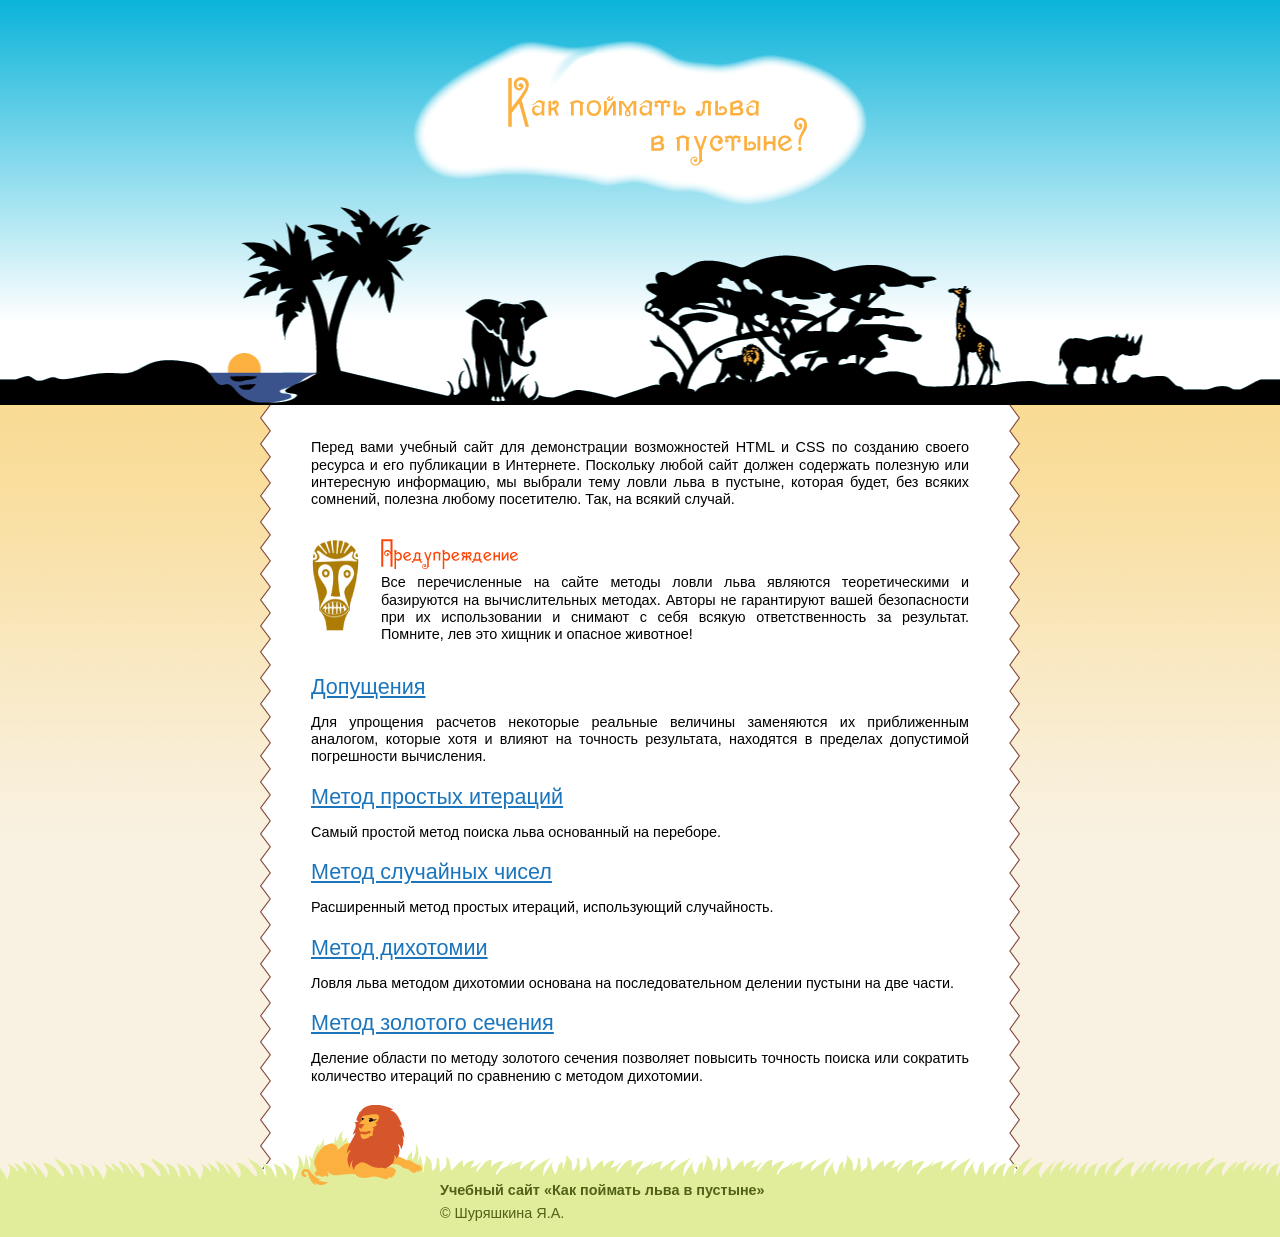
<file: index.html>
<!DOCTYPE html>
<html>
<head>
  <meta charset="utf-8">
  <title>Как поймать льва в пустыне?</title>
  <link rel="stylesheet" href="style.css">
  </head>
<body>
  <header>
    <div class="header-bg">
      <img src="images/header-title.png" alt="Как поймать льва в пустыне" width="456" height="166">
    </div>
  </header>
  <div class="content-gradient">
    <div class="content-bg">
      <div class="content-white">
        <p>Перед вами учебный сайт для демонстрации возможностей HTML и CSS по
        созданию своего ресурса и его публикации в Интернете. Поскольку
        любой сайт должен содержать полезную или интересную информацию,
        мы выбрали тему ловли льва в пустыне, которая будет, без всяких
        сомнений, полезна любому посетителю. Так, на всякий случай.</p>
        
        <section class="warning">
          <header><h1><img src="images/warning-title.png" alt="Предупреждение" width="137" height="30"></h1></header>
          <p>Все перечисленные на сайте методы ловли льва являются
          теоретическими и базируются на вычислительных методах. Авторы не
          гарантируют вашей безопасности при их использовании и снимают с
          себя всякую ответственность за результат. Помните, лев это хищник
          и опасное животное!</p>
        </section>

        <section>
          <header><h1><a href="assumption.html">Допущения</a></h1></header>
          <p>Для упрощения расчетов некоторые реальные величины заменяются их
          приближенным аналогом, которые хотя и влияют на точность результата,
          находятся в пределах допустимой погрешности вычисления.</p>
        </section>
        
        <section>
          <header><h1><a href="simple-iteration.html">Метод простых итераций</a></h1></header>
          <p>Самый простой метод поиска льва основанный на переборе.</p>
        </section>
        
        <section>
          <header><h1><a href="random-number.html">Метод случайных чисел</a></h1></header>
          <p>Расширенный метод простых итераций, использующий случайность.</p>
        </section>
        
        <section>
          <header><h1><a href="dixotomia.html">Метод дихотомии</a></h1></header>
          <p>Ловля льва методом дихотомии основана на последовательном делении пустыни на две части.</p>
        </section>
        
        <section>
          <header><h1><a href="golden-section.html">Метод золотого сечения</a></h1></header>
          <p>Деление области по методу золотого сечения позволяет повысить точность поиска или сократить количество итераций по сравнению с методом дихотомии.</p>
        </section>
      </div>
    </div>
  </div>
  
  <footer>
    <div class="lion"><img src="images/lion.png" alt="" width="130" height="80"></div>
    <div class="footer-bg">
      <div class="copyright">
        <p><strong>Учебный сайт «Как поймать льва в пустыне»</strong></p>
        <p>&copy; Шуряшкина Я.А.</p>
      </div>
    </div>
  </footer>
</body>
</html>
</file>
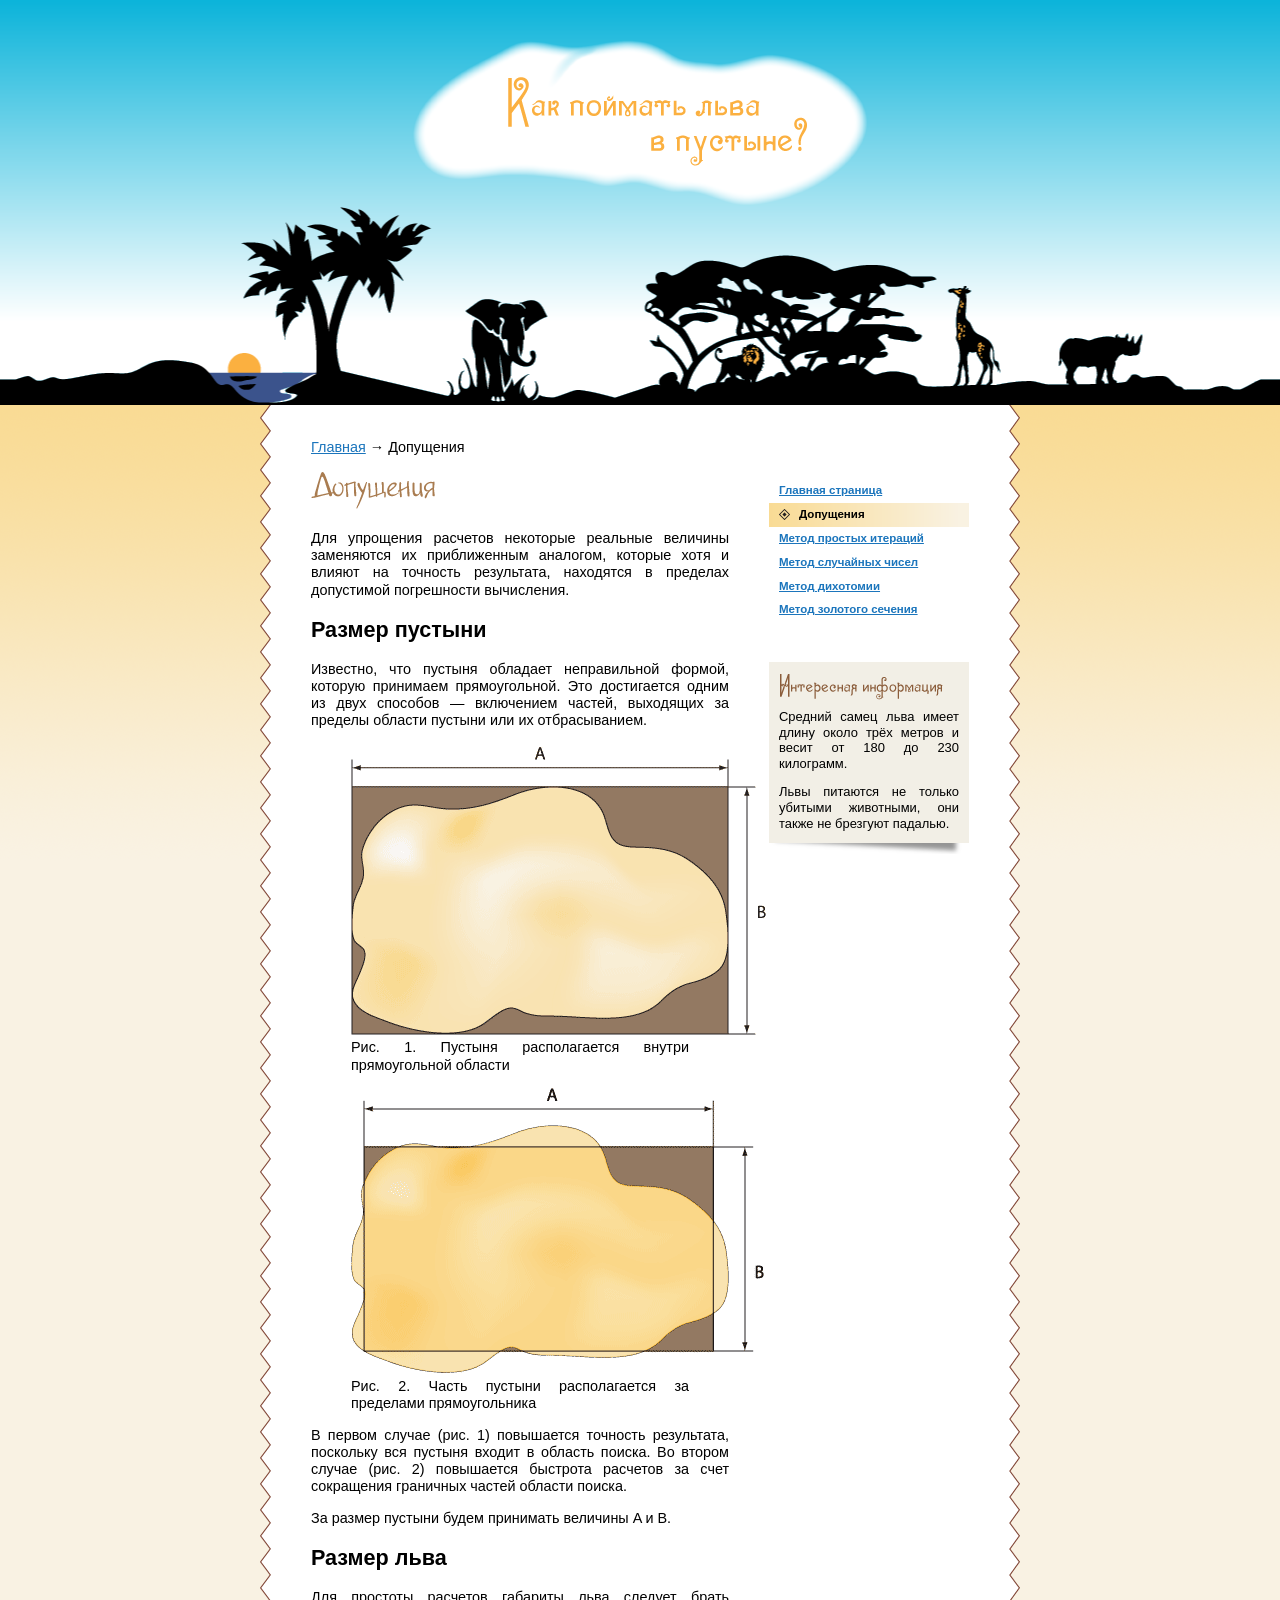
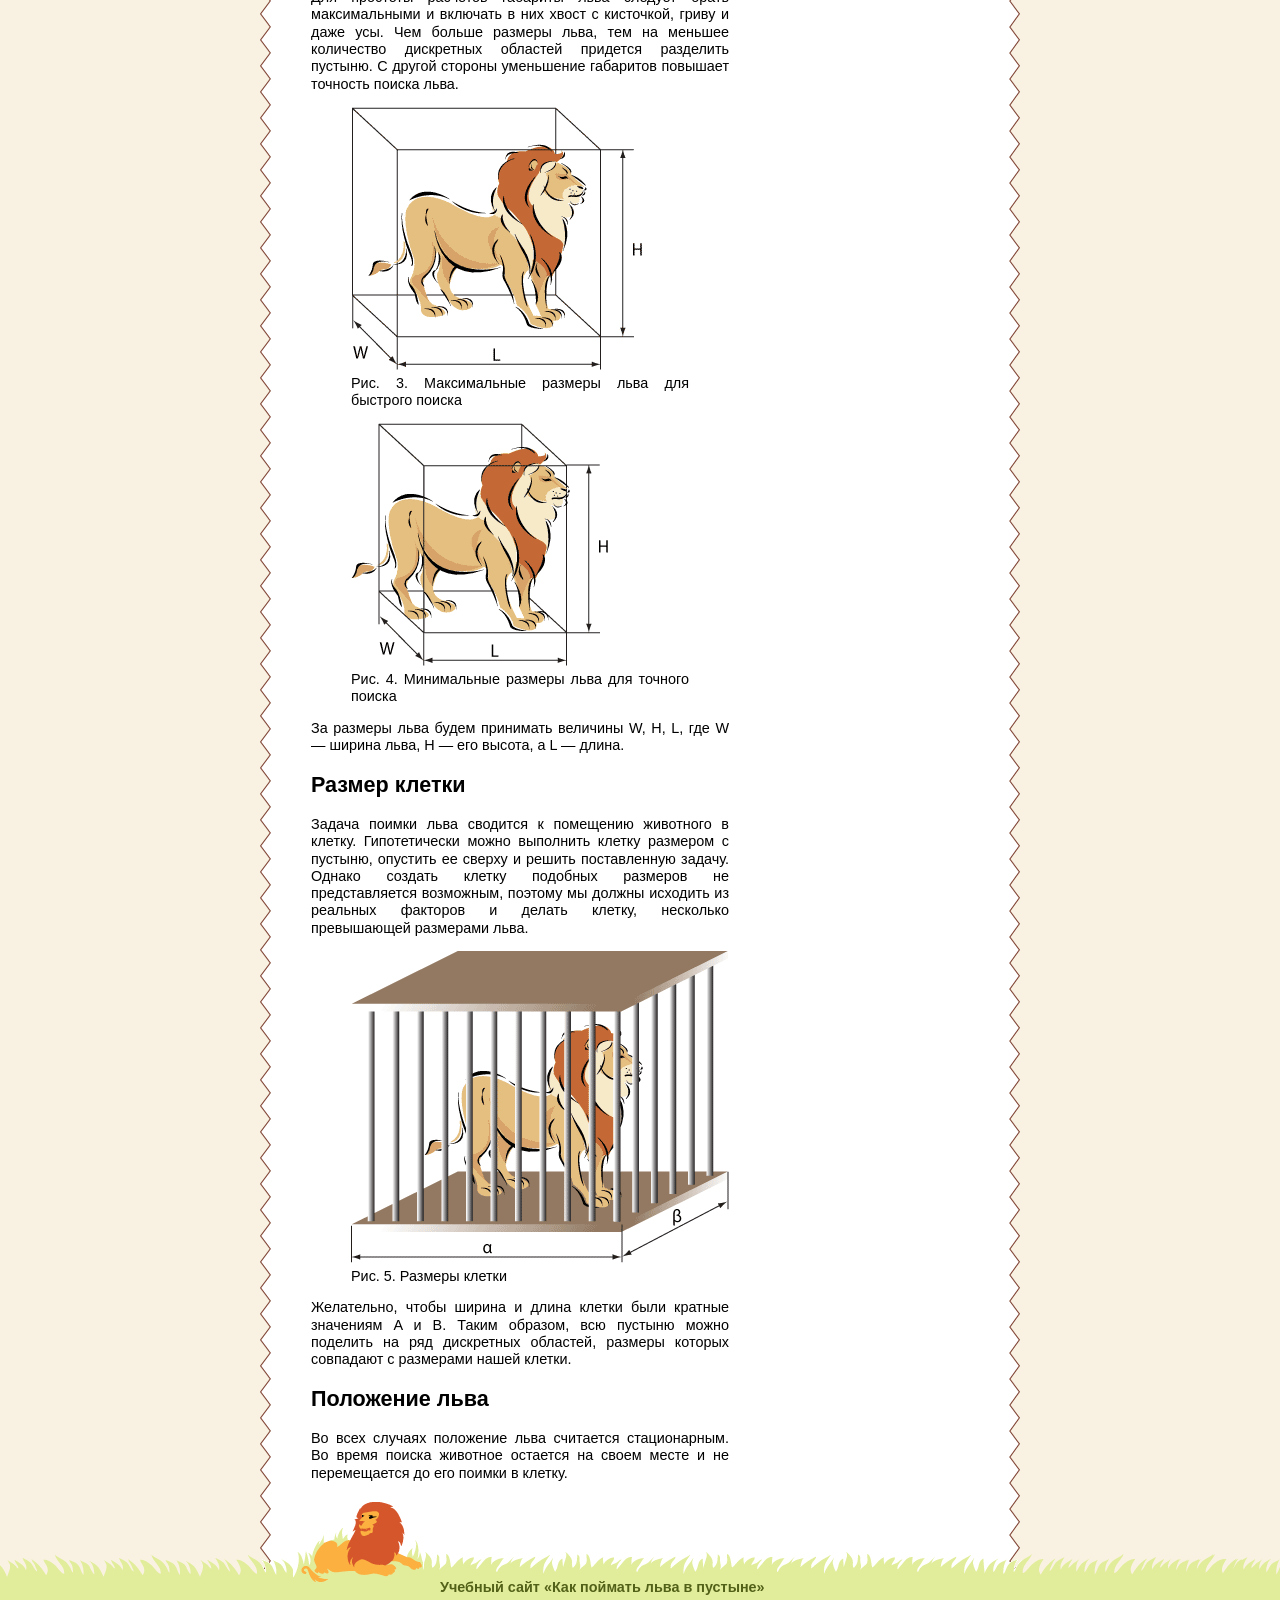
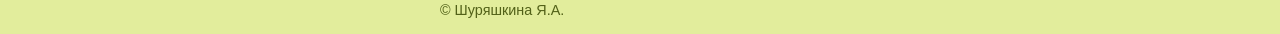
<file: assumption.html>
<!DOCTYPE html>
<html lang="ru">
<head>
  <meta charset="utf-8">
  <meta name="viewport" content="width=device-width, initial-scale=1">
  <title>Допущения — Как поймать льва в пустыне?</title>
  <link rel="stylesheet" href="style.css">
  <!--[if lt IE 9]>
    <script>
      var e = ("article,aside,figcaption,figure,footer,header,hgroup,nav,section,time").split(',');
      for (var i = 0; i < e.length; i++) { document.createElement(e[i]); }
    </script>
  <![endif]-->
</head>
<body>

  <header class="site-header">
    <div class="header-bg">
      <a href="index.html"><img src="images/header-title.png" alt="Как поймать льва в пустыне" width="456" height="166"></a>
    </div>
  </header>

  <div class="content-gradient">
    <div class="content-bg">
      <div class="content-white">
        <div class="page-layout">

          <aside class="sidebar">
            <nav>
              <ul class="menu">
                <li><a href="index.html">Главная страница</a></li>
                <li class="current"><span>Допущения</span></li>
                <li><a href="simple-iteration.html">Метод простых итераций</a></li>
                <li><a href="random-number.html">Метод случайных чисел</a></li>
                <li><a href="dixotomia.html">Метод дихотомии</a></li>
                <li><a href="golden-section.html">Метод золотого сечения</a></li>
              </ul>
            </nav>

            <div class="interest">
              <h3><img src="images/interest-title.png" alt="Интересная информация" width="164" height="30"></h3>
              <p>Средний самец льва имеет длину около трёх метров и весит от 180 до 230 килограмм.</p>
              <p>Львы питаются не только убитыми животными, они также не брезгуют падалью.</p>
            </div>
          </aside>

          <article class="main-article">

            <p class="breadcrumb"><a href="index.html">Главная</a> → Допущения</p>

            <img src="images/assumption-title.png" alt="Допущения" class="page-title-img">

            <p>Для упрощения расчетов некоторые реальные величины заменяются их приближенным аналогом, которые хотя и влияют на точность результата, находятся в пределах допустимой погрешности вычисления.</p>

            <h2>Размер пустыни</h2>

            <p>Известно, что пустыня обладает неправильной формой, которую принимаем прямоугольной. Это достигается одним из двух способов — включением частей, выходящих за пределы области пустыни или их отбрасыванием.</p>

            <figure>
              <img src="images/fig1-1.png" alt="Пустыня располагается внутри прямоугольной области">
              <figcaption>Рис. 1. Пустыня располагается внутри прямоугольной области</figcaption>
            </figure>

            <figure>
              <img src="images/fig1-2.png" alt="Часть пустыни располагается за пределами прямоугольника">
              <figcaption>Рис. 2. Часть пустыни располагается за пределами прямоугольника</figcaption>
            </figure>

            <p>В первом случае (рис. 1) повышается точность результата, поскольку вся пустыня входит в область поиска. Во втором случае (рис. 2) повышается быстрота расчетов за счет сокращения граничных частей области поиска.</p>

            <p>За размер пустыни будем принимать величины A и B.</p>

            <h2>Размер льва</h2>

            <p>Для простоты расчетов габариты льва следует брать максимальными и включать в них хвост с кисточкой, гриву и даже усы. Чем больше размеры льва, тем на меньшее количество дискретных областей придется разделить пустыню. С другой стороны уменьшение габаритов повышает точность поиска льва.</p>

            <figure>
              <img src="images/fig1-3.png" alt="Максимальные размеры льва для быстрого поиска">
              <figcaption>Рис. 3. Максимальные размеры льва для быстрого поиска</figcaption>
            </figure>

            <figure>
              <img src="images/fig1-4.png" alt="Минимальные размеры льва для точного поиска">
              <figcaption>Рис. 4. Минимальные размеры льва для точного поиска</figcaption>
            </figure>

            <p>За размеры льва будем принимать величины W, H, L, где W — ширина льва, H — его высота, а L — длина.</p>

            <h2>Размер клетки</h2>

            <p>Задача поимки льва сводится к помещению животного в клетку. Гипотетически можно выполнить клетку размером с пустыню, опустить ее сверху и решить поставленную задачу. Однако создать клетку подобных размеров не представляется возможным, поэтому мы должны исходить из реальных факторов и делать клетку, несколько превышающей размерами льва.</p>

            <figure>
              <img src="images/fig1-5.png" alt="Размеры клетки">
              <figcaption>Рис. 5. Размеры клетки</figcaption>
            </figure>

            <p>Желательно, чтобы ширина и длина клетки были кратные значениям A и B. Таким образом, всю пустыню можно поделить на ряд дискретных областей, размеры которых совпадают с размерами нашей клетки.</p>

            <h2>Положение льва</h2>

            <p>Во всех случаях положение льва считается стационарным. Во время поиска животное остается на своем месте и не перемещается до его поимки в клетку.</p>

          </article>

        </div>
      </div>
    </div>
  </div>

  <footer class="site-footer">
    <div class="lion"><img src="images/lion.png" alt="" width="130" height="80"></div>
    <div class="footer-bg">
      <div class="copyright">
        <p><strong>Учебный сайт «Как поймать льва в пустыне»</strong></p>
        <p>&copy; Шуряшкина Я.А.</p>
      </div>
    </div>
  </footer>

</body>
</html>
</file>
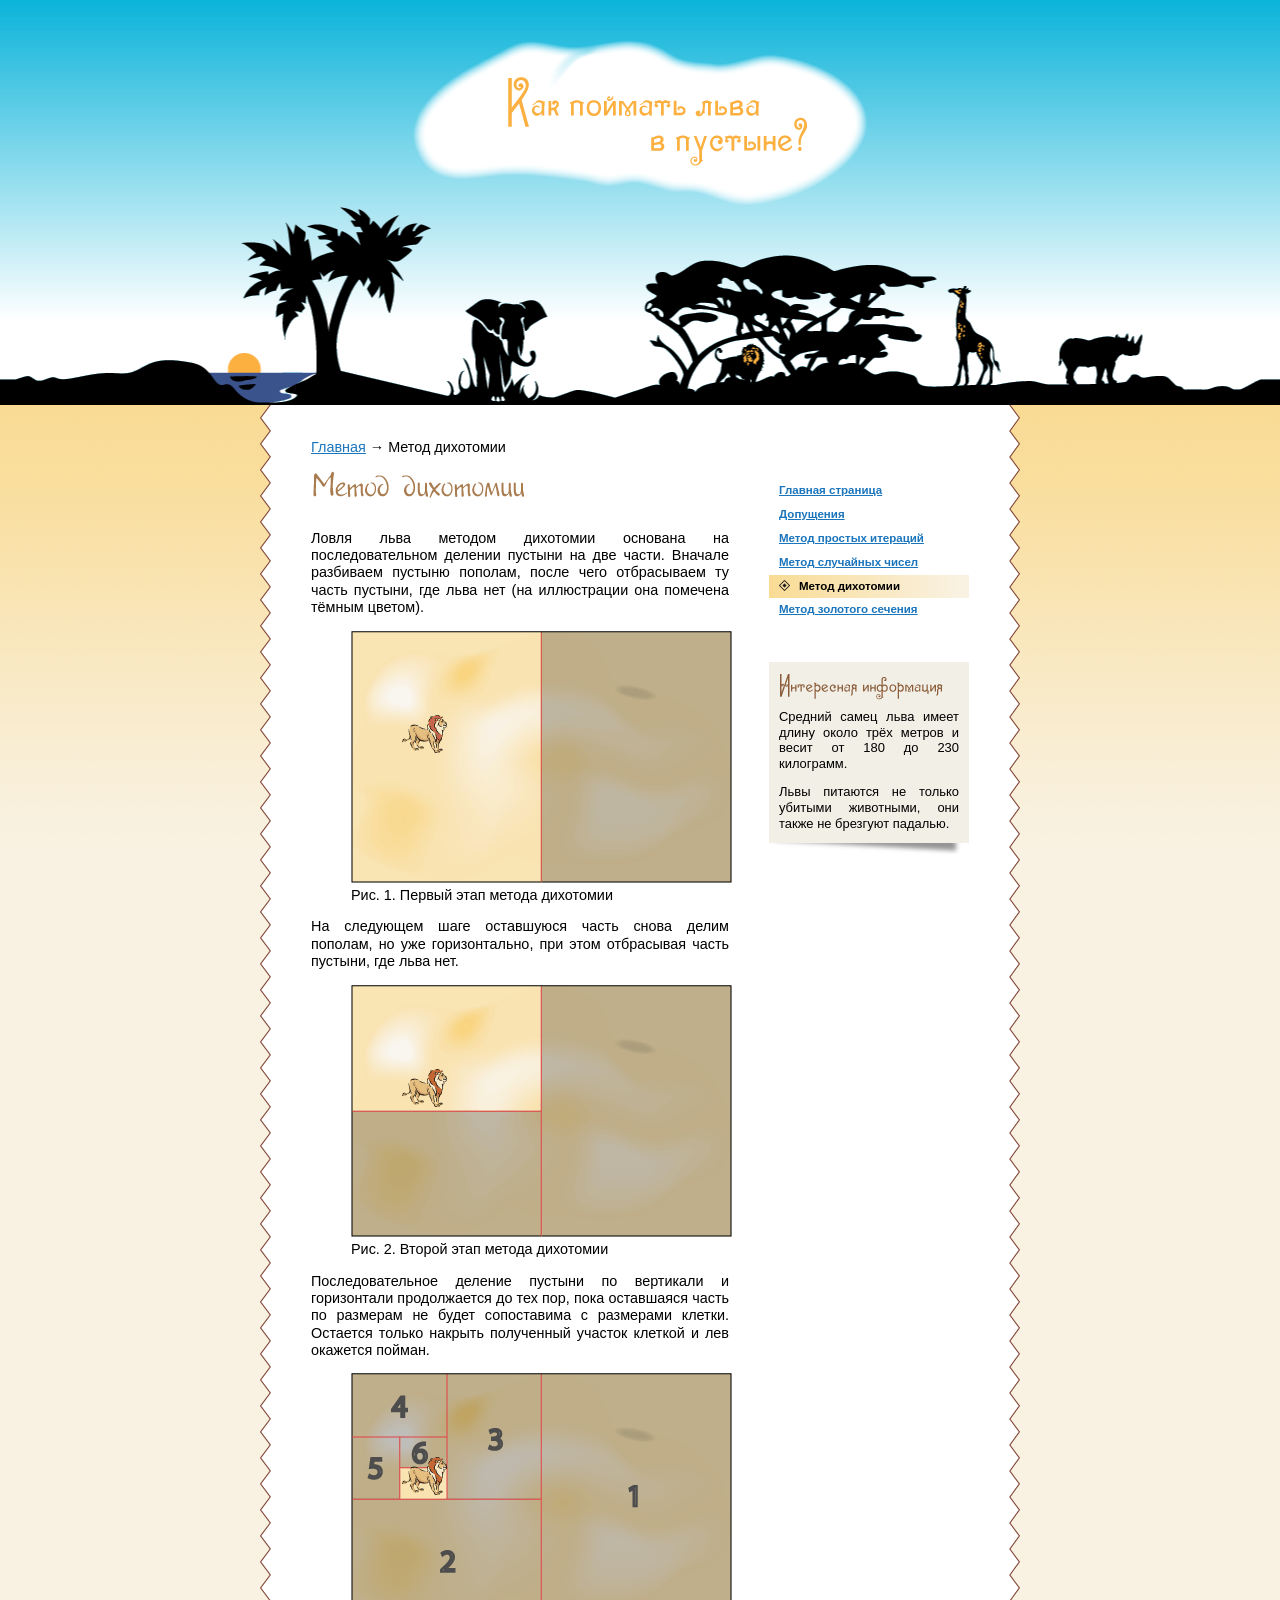
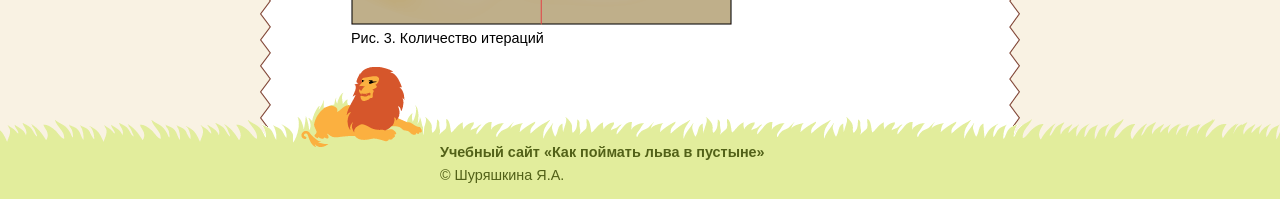
<file: dixotomia.html>
<!DOCTYPE html>
<html lang="ru">
<head>
  <meta charset="utf-8">
  <meta name="viewport" content="width=device-width, initial-scale=1">
  <title>Метод дихотомии — Как поймать льва в пустыне?</title>
  <link rel="stylesheet" href="style.css">
  <!--[if lt IE 9]>
    <script>
      var e = ("article,aside,figcaption,figure,footer,header,hgroup,nav,section,time").split(',');
      for (var i = 0; i < e.length; i++) { document.createElement(e[i]); }
    </script>
  <![endif]-->
</head>
<body>

  <header class="site-header">
    <div class="header-bg">
      <a href="index.html"><img src="images/header-title.png" alt="Как поймать льва в пустыне" width="456" height="166"></a>
    </div>
  </header>

  <div class="content-gradient">
    <div class="content-bg">
      <div class="content-white">
        <div class="page-layout">

          <aside class="sidebar">
            <nav>
              <ul class="menu">
                <li><a href="index.html">Главная страница</a></li>
                <li><a href="assumption.html">Допущения</a></li>
                <li><a href="simple-iteration.html">Метод простых итераций</a></li>
                <li><a href="random-number.html">Метод случайных чисел</a></li>
                <li class="current"><span>Метод дихотомии</span></li>
                <li><a href="golden-section.html">Метод золотого сечения</a></li>
              </ul>
            </nav>

            <div class="interest">
              <h3><img src="images/interest-title.png" alt="Интересная информация" width="164" height="30"></h3>
              <p>Средний самец льва имеет длину около трёх метров и весит от 180 до 230 килограмм.</p>
              <p>Львы питаются не только убитыми животными, они также не брезгуют падалью.</p>
            </div>
          </aside>

          <article class="main-article">

            <p class="breadcrumb"><a href="index.html">Главная</a> → Метод дихотомии</p>

            <img src="images/dixotomia-title.png" alt="Метод дихотомии" class="page-title-img">

            <p>Ловля льва методом дихотомии основана на последовательном делении пустыни на две части. Вначале разбиваем пустыню пополам, после чего отбрасываем ту часть пустыни, где льва нет (на иллюстрации она помечена тёмным цветом).</p>

            <figure>
              <img src="images/fig4-1.png" alt="Первый этап метода дихотомии">
              <figcaption>Рис. 1. Первый этап метода дихотомии</figcaption>
            </figure>

            <p>На следующем шаге оставшуюся часть снова делим пополам, но уже горизонтально, при этом отбрасывая часть пустыни, где льва нет.</p>

            <figure>
              <img src="images/fig4-2.png" alt="Второй этап метода дихотомии">
              <figcaption>Рис. 2. Второй этап метода дихотомии</figcaption>
            </figure>

            <p>Последовательное деление пустыни по вертикали и горизонтали продолжается до тех пор, пока оставшаяся часть по размерам не будет сопоставима с размерами клетки. Остается только накрыть полученный участок клеткой и лев окажется пойман.</p>

            <figure>
              <img src="images/fig4-3.png" alt="Количество итераций">
              <figcaption>Рис. 3. Количество итераций</figcaption>
            </figure>

          </article>

        </div>
      </div>
    </div>
  </div>

  <footer class="site-footer">
    <div class="lion"><img src="images/lion.png" alt="" width="130" height="80"></div>
    <div class="footer-bg">
      <div class="copyright">
        <p><strong>Учебный сайт «Как поймать льва в пустыне»</strong></p>
        <p>&copy; Шуряшкина Я.А.</p>
      </div>
    </div>
  </footer>

</body>
</html>
</file>
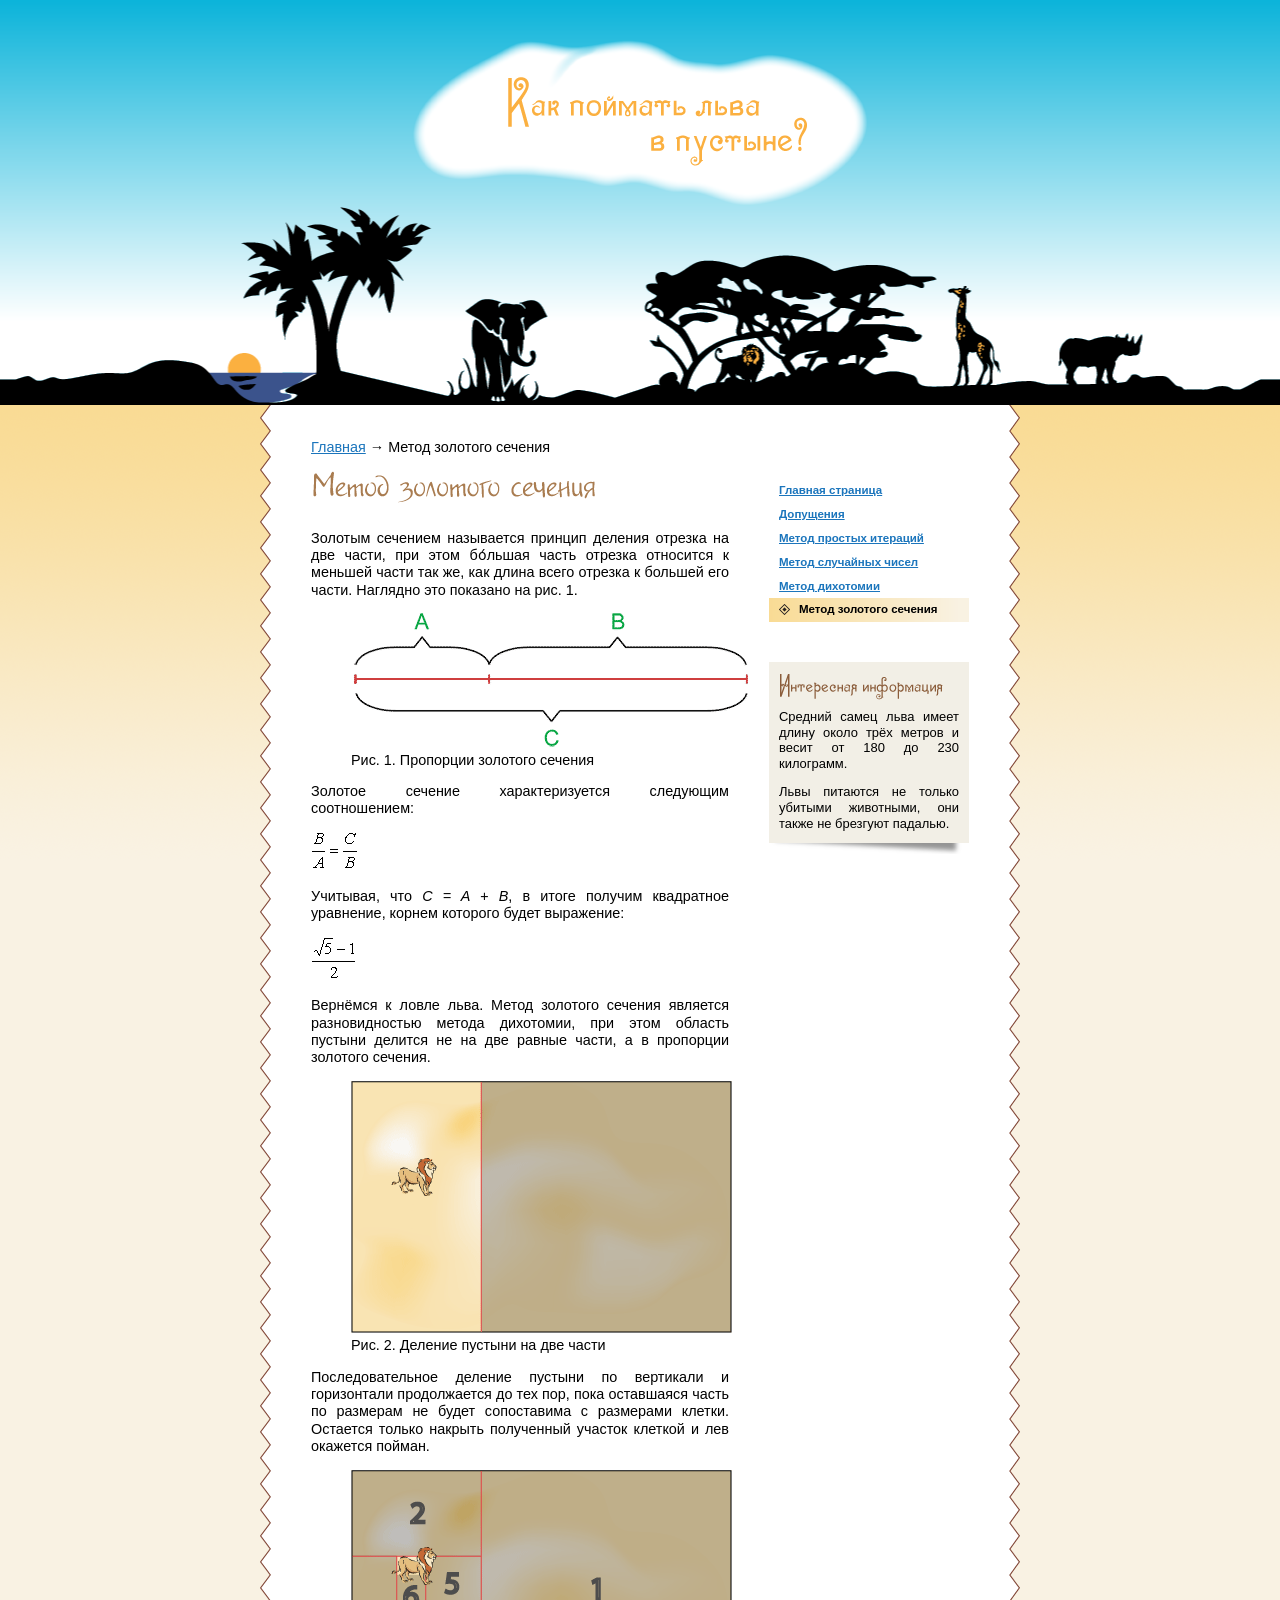
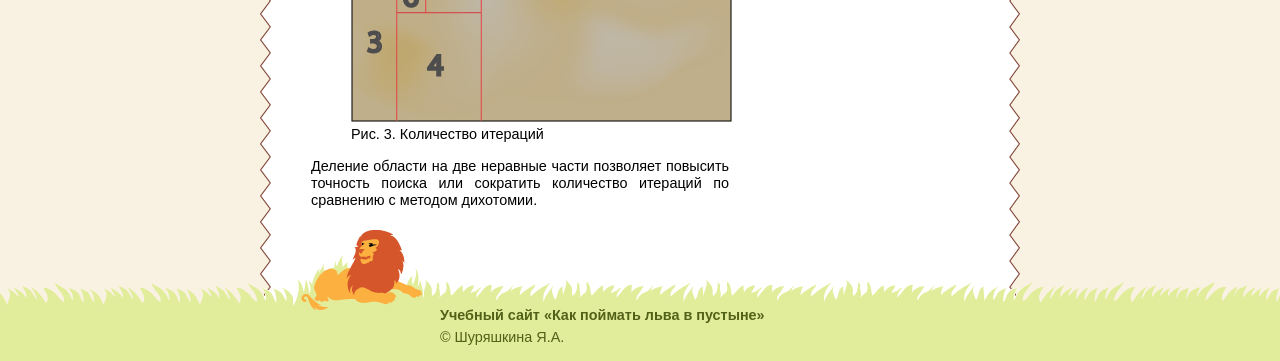
<file: golden-section.html>
<!DOCTYPE html>
<html lang="ru">
<head>
  <meta charset="utf-8">
  <meta name="viewport" content="width=device-width, initial-scale=1">
  <title>Метод золотого сечения — Как поймать льва в пустыне?</title>
  <link rel="stylesheet" href="style.css">
  <!--[if lt IE 9]>
    <script>
      var e = ("article,aside,figcaption,figure,footer,header,hgroup,nav,section,time").split(',');
      for (var i = 0; i < e.length; i++) { document.createElement(e[i]); }
    </script>
  <![endif]-->
</head>
<body>

  <header class="site-header">
    <div class="header-bg">
      <a href="index.html"><img src="images/header-title.png" alt="Как поймать льва в пустыне" width="456" height="166"></a>
    </div>
  </header>

  <div class="content-gradient">
    <div class="content-bg">
      <div class="content-white">
        <div class="page-layout">

          <aside class="sidebar">
            <nav>
              <ul class="menu">
                <li><a href="index.html">Главная страница</a></li>
                <li><a href="assumption.html">Допущения</a></li>
                <li><a href="simple-iteration.html">Метод простых итераций</a></li>
                <li><a href="random-number.html">Метод случайных чисел</a></li>
                <li><a href="dixotomia.html">Метод дихотомии</a></li>
                <li class="current"><span>Метод золотого сечения</span></li>
              </ul>
            </nav>

            <div class="interest">
              <h3><img src="images/interest-title.png" alt="Интересная информация" width="164" height="30"></h3>
              <p>Средний самец льва имеет длину около трёх метров и весит от 180 до 230 килограмм.</p>
              <p>Львы питаются не только убитыми животными, они также не брезгуют падалью.</p>
            </div>
          </aside>

          <article class="main-article">

            <p class="breadcrumb"><a href="index.html">Главная</a> → Метод золотого сечения</p>

            <img src="images/golden-title.png" alt="Метод золотого сечения" class="page-title-img">

            <p>Золотым сечением называется принцип деления отрезка на две части, при этом бо́льшая часть отрезка относится к меньшей части так же, как длина всего отрезка к большей его части. Наглядно это показано на рис. 1.</p>

            <figure>
              <img src="images/fig5-1.png" alt="Пропорции золотого сечения">
              <figcaption>Рис. 1. Пропорции золотого сечения</figcaption>
            </figure>

            <p>Золотое сечение характеризуется следующим соотношением:</p>

            <div class="formula">
              <img src="images/formula1.png" alt="Формула золотого сечения">
            </div>

            <p>Учитывая, что <em>C = A + B</em>, в итоге получим квадратное уравнение, корнем которого будет выражение:</p>

            <div class="formula">
              <img src="images/formula2.png" alt="Корень уравнения">
            </div>

            <p>Вернёмся к ловле льва. Метод золотого сечения является разновидностью метода дихотомии, при этом область пустыни делится не на две равные части, а в пропорции золотого сечения.</p>

            <figure>
              <img src="images/fig5-2.png" alt="Деление пустыни на две части">
              <figcaption>Рис. 2. Деление пустыни на две части</figcaption>
            </figure>

            <p>Последовательное деление пустыни по вертикали и горизонтали продолжается до тех пор, пока оставшаяся часть по размерам не будет сопоставима с размерами клетки. Остается только накрыть полученный участок клеткой и лев окажется пойман.</p>

            <figure>
              <img src="images/fig5-3.png" alt="Количество итераций">
              <figcaption>Рис. 3. Количество итераций</figcaption>
            </figure>

            <p>Деление области на две неравные части позволяет повысить точность поиска или сократить количество итераций по сравнению с методом дихотомии.</p>

          </article>

        </div>
      </div>
    </div>
  </div>

  <footer class="site-footer">
    <div class="lion"><img src="images/lion.png" alt="" width="130" height="80"></div>
    <div class="footer-bg">
      <div class="copyright">
        <p><strong>Учебный сайт «Как поймать льва в пустыне»</strong></p>
        <p>&copy; Шуряшкина Я.А.</p>
      </div>
    </div>
  </footer>

</body>
</html>
</file>
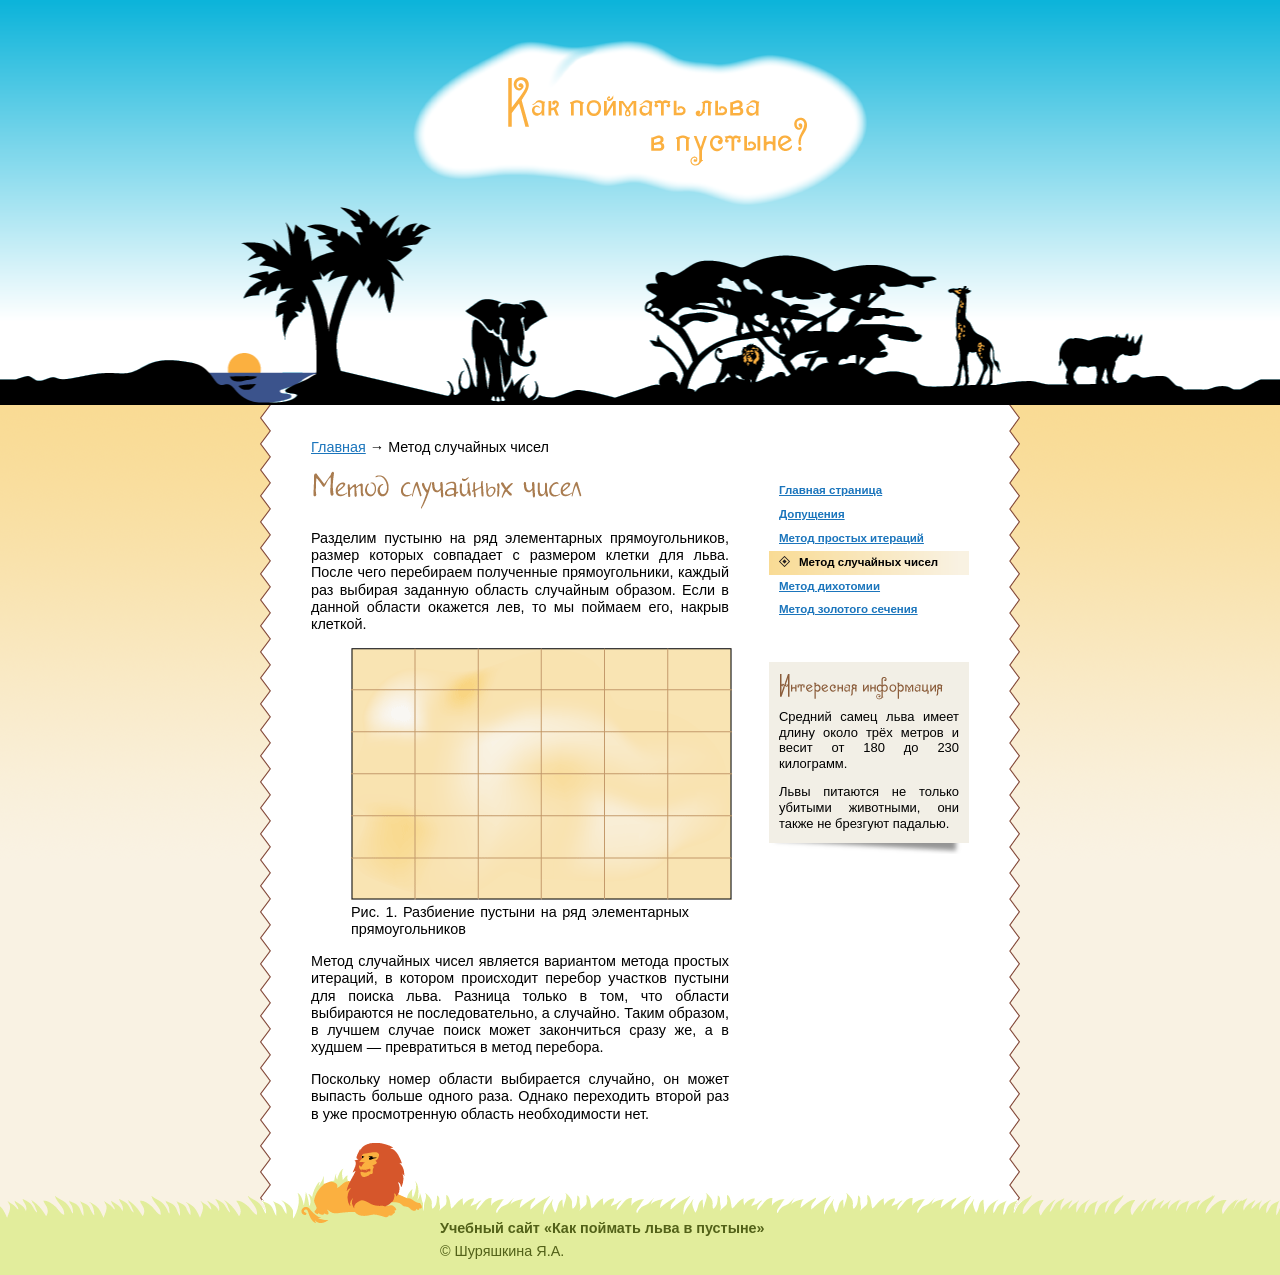
<file: random-number.html>
<!DOCTYPE html>
<html lang="ru">
<head>
  <meta charset="utf-8">
  <meta name="viewport" content="width=device-width, initial-scale=1">
  <title>Метод случайных чисел — Как поймать льва в пустыне?</title>
  <link rel="stylesheet" href="style.css">
  <!--[if lt IE 9]>
    <script>
      var e = ("article,aside,figcaption,figure,footer,header,hgroup,nav,section,time").split(',');
      for (var i = 0; i < e.length; i++) { document.createElement(e[i]); }
    </script>
  <![endif]-->
</head>
<body>

  <header class="site-header">
    <div class="header-bg">
      <a href="index.html"><img src="images/header-title.png" alt="Как поймать льва в пустыне" width="456" height="166"></a>
    </div>
  </header>

  <div class="content-gradient">
    <div class="content-bg">
      <div class="content-white">
        <div class="page-layout">

          <aside class="sidebar">
            <nav>
              <ul class="menu">
                <li><a href="index.html">Главная страница</a></li>
                <li><a href="assumption.html">Допущения</a></li>
                <li><a href="simple-iteration.html">Метод простых итераций</a></li>
                <li class="current"><span>Метод случайных чисел</span></li>
                <li><a href="dixotomia.html">Метод дихотомии</a></li>
                <li><a href="golden-section.html">Метод золотого сечения</a></li>
              </ul>
            </nav>

            <div class="interest">
              <h3><img src="images/interest-title.png" alt="Интересная информация" width="164" height="30"></h3>
              <p>Средний самец льва имеет длину около трёх метров и весит от 180 до 230 килограмм.</p>
              <p>Львы питаются не только убитыми животными, они также не брезгуют падалью.</p>
            </div>
          </aside>

          <article class="main-article">

            <p class="breadcrumb"><a href="index.html">Главная</a> → Метод случайных чисел</p>

            <img src="images/random-title.png" alt="Метод случайных чисел" class="page-title-img">

            <p>Разделим пустыню на ряд элементарных прямоугольников, размер которых совпадает с размером клетки для льва. После чего перебираем полученные прямоугольники, каждый раз выбирая заданную область случайным образом. Если в данной области окажется лев, то мы поймаем его, накрыв клеткой.</p>

            <figure>
              <img src="images/fig3-1.png" alt="Разбиение пустыни на ряд элементарных прямоугольников">
              <figcaption>Рис. 1. Разбиение пустыни на ряд элементарных прямоугольников</figcaption>
            </figure>

            <p>Метод случайных чисел является вариантом метода простых итераций, в котором происходит перебор участков пустыни для поиска льва. Разница только в том, что области выбираются не последовательно, а случайно. Таким образом, в лучшем случае поиск может закончиться сразу же, а в худшем — превратиться в метод перебора.</p>

            <p>Поскольку номер области выбирается случайно, он может выпасть больше одного раза. Однако переходить второй раз в уже просмотренную область необходимости нет.</p>

          </article>

        </div>
      </div>
    </div>
  </div>

  <footer class="site-footer">
    <div class="lion"><img src="images/lion.png" alt="" width="130" height="80"></div>
    <div class="footer-bg">
      <div class="copyright">
        <p><strong>Учебный сайт «Как поймать льва в пустыне»</strong></p>
        <p>&copy; Шуряшкина Я.А.</p>
      </div>
    </div>
  </footer>

</body>
</html>
</file>
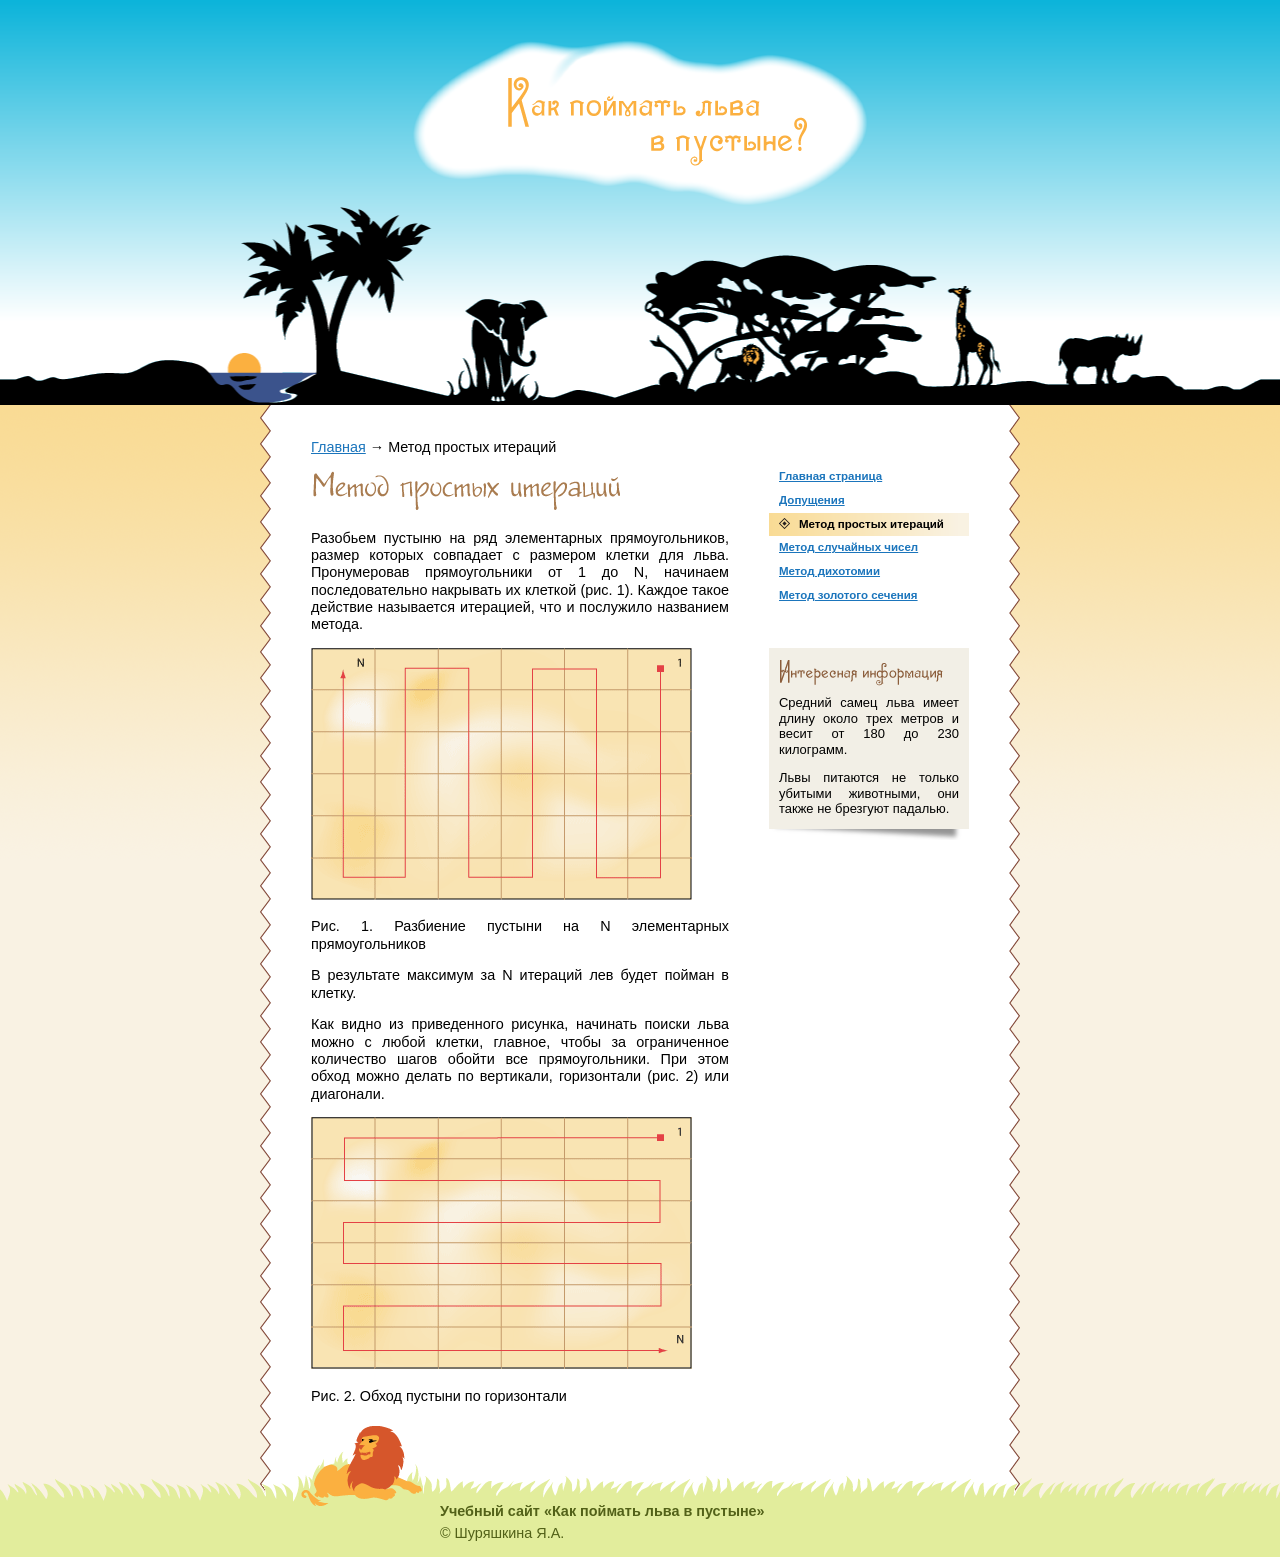
<file: simple-iteration.html>
<!DOCTYPE html>
<html>
<head>
  <meta charset="utf-8">
  <title>Метод простых итераций</title>
  <link rel="stylesheet" href="style.css">
  </head>
<body>
  <header>
    <div class="header-bg">
      <a href="index.html"><img src="images/header-title.png" alt="Как поймать льва в пустыне" width="456" height="166"></a>
    </div>
  </header>
  
  <div class="content-gradient">
    <div class="content-bg">
      <div class="content-white">
        
        <aside>
          <nav>
            <ul class="menu">
              <li><a href="index.html">Главная страница</a></li>
              <li><a href="assumption.html">Допущения</a></li>
              <li class="current"><span>Метод простых итераций</span></li>
              <li><a href="random-number.html">Метод случайных чисел</a></li>
              <li><a href="dixotomia.html">Метод дихотомии</a></li>
              <li><a href="golden-section.html">Метод золотого сечения</a></li>
            </ul>
          </nav>
          
          <div class="interest">
            <h3><img src="images/interest-title.png" alt="Интересная информация" width="164" height="30"></h3>
            <p>Средний самец льва имеет длину около трех метров и весит от 180 до 230 килограмм.</p>
            <p>Львы питаются не только убитыми животными, они также не брезгуют падалью.</p>
          </div>
        </aside>
        
        <article>
          <p class="breadcrumb"><a href="index.html">Главная</a> → Метод простых итераций</p>

          <img src="images/simple-title.png" alt="Метод простых итераций" class="page-title-img">
          <p>Разобьем пустыню на ряд элементарных прямоугольников, размер которых совпадает с размером клетки для льва. Пронумеровав прямоугольники от 1 до N, начинаем последовательно накрывать их клеткой (рис. 1). Каждое такое действие называется итерацией, что и послужило названием метода.</p>
          
          <p><img src="images/fig2-1.png" alt=""></p>
          <p>Рис. 1. Разбиение пустыни на N элементарных прямоугольников</p>
          
          <p>В результате максимум за N итераций лев будет пойман в клетку.</p>
          
          <p>Как видно из приведенного рисунка, начинать поиски льва можно с любой клетки, главное, чтобы за ограниченное количество шагов обойти все прямоугольники. При этом обход можно делать по вертикали, горизонтали (рис. 2) или диагонали.</p>
          
          <p><img src="images/fig2-2.png" alt=""></p>
          <p>Рис. 2. Обход пустыни по горизонтали</p>
        </article>
        
      </div>
    </div>
  </div>
  
  <footer>
    <div class="lion"><img src="images/lion.png" alt="" width="130" height="80"></div>
    <div class="footer-bg">
      <div class="copyright">
        <p><strong>Учебный сайт «Как поймать льва в пустыне»</strong></p>
        <p>&copy; Шуряшкина Я.А.</p>
      </div>
    </div>
  </footer>
</body>
</html>
</file>
<file: style.css>
body {
  margin: 0;
  font: 0.9em/1.2 Arial, Helvetica, sans-serif;
  background: #e2ed9c;
}

header, section, footer, aside, nav, article {
  display: block;
}

a {
  color: #1b75bc;
}

a:hover {
  color: #d6562b;
}

a img {
  border: none;
}

header {
  display: block;
  background: #00b0d8 url(images/header-gradient.png) repeat-x;
}

.header-bg {
  background: url(images/header-animal.png) repeat-x center bottom;
  height: 405px;
  text-align: center;
}

.header-bg img {
  position: relative;
  top: 40px;
}

.content-gradient {
  background: #f9f2e3 url(images/content-gradient.png) repeat-x;
}

.content-bg {
  width: 760px;
  margin: auto;
  background: url(images/content-bg.png) repeat-y;
}

.content-white {
  background: #fff;
  margin: 0 11px;
  padding: 20px 40px 80px;
  text-align: justify;
}

section header {
  background: none;
}

.warning {
  overflow: hidden;
  margin: 30px 0;
  background: url(images/head.png) no-repeat;
  min-height: 92px;
}

.warning h1, .warning p {
  margin: 0 0 0 70px;
}

section h1 {
  font-size: 1.5em;
  font-weight: normal;
  margin-bottom: 0;
}

aside {
  width: 200px;
  float: right;
}

article {
  margin-right: 240px;
  display: block;
}

ul.menu {
  list-style: none;
  margin: 40px 0;
  padding: 0;
}

ul.menu li {
  padding: 5px;
  font-size: 0.8em;
  font-weight: bold;
}

ul.menu a, ul.menu span {
  padding: 5px;
}

ul.menu li span {
  padding-left: 25px;
  background: url(images/bullet.png) no-repeat 5px center;
}

ul.menu li.current {
  background: #f9f2e2 url(images/menu-gradient.png) repeat-y;
}

.interest {
  background: #f2efe6 url(images/shadow.png) no-repeat 0 100%;
  padding: 10px;
  font-size: 0.9em;
}

.interest h3 {
  margin: 0 0 -10px;
}

footer {
  background: url(images/grass.png) 50% 53px no-repeat;
  margin-top: -77px;
  overflow: auto;
  position: relative;
}

.lion {
  position: absolute;
  left: 50%;
  margin-left: -347px;
  top: 3px;
}

.footer-bg {
  background: #e2ed9c;
  margin-top: 80px;
}

.copyright {
  width: 740px;
  padding: 0 10px 10px;
  margin: auto;
  color: #526118;
}

.copyright p {
  margin: 0 0 5px 170px;
}
</file>
